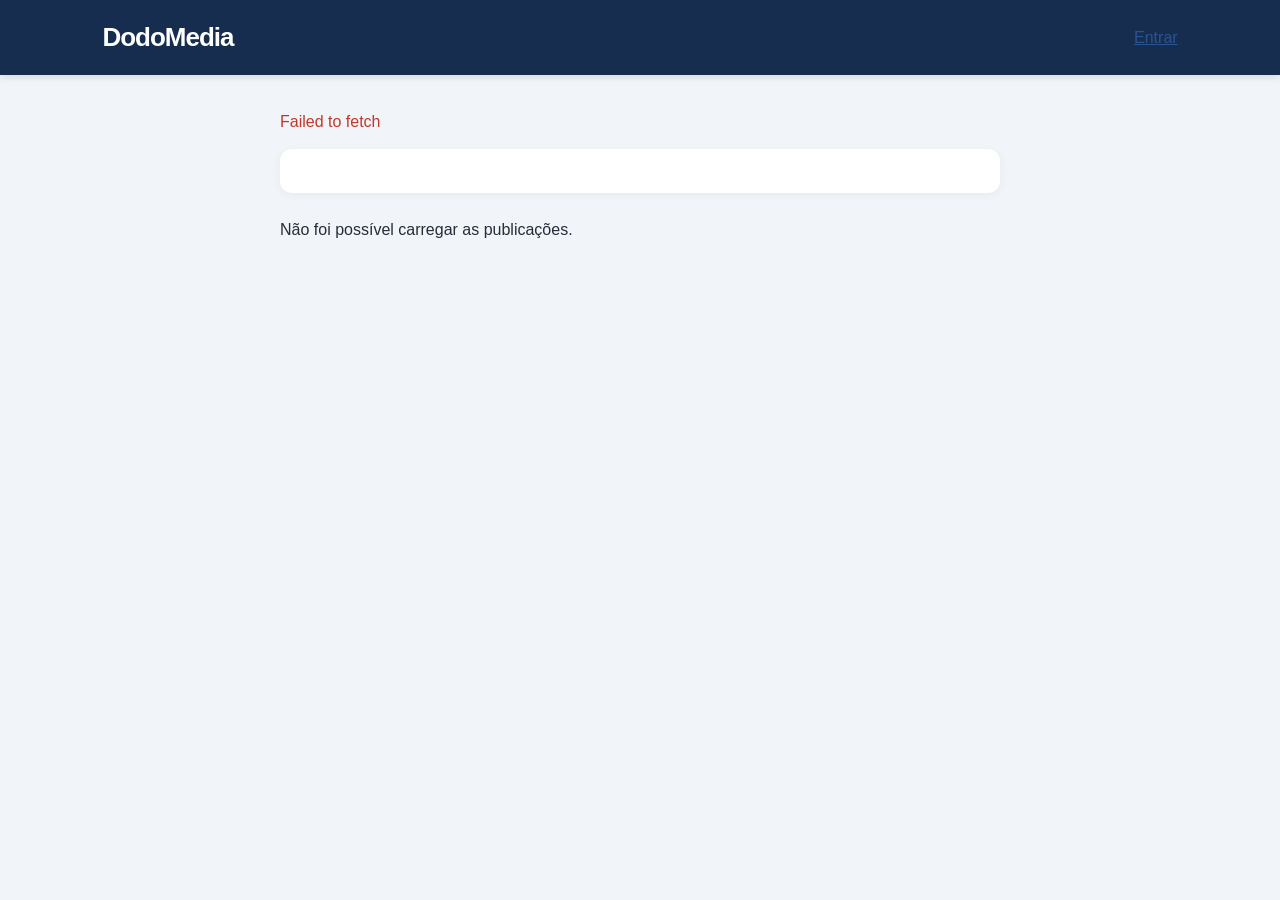
<file: Ponto_de_vista/código_PdV/index.html>
<!DOCTYPE html>
<html lang="pt-BR">
<head>
    <meta charset="UTF-8">
    <meta name="viewport" content="width=device-width, initial-scale=1">
    <title>DodoMedia</title>
    <link rel="stylesheet" href="./aparencia.css">
</head>
<body>
    
    <header class="topo">
        <h1 class="logo">DodoMedia</h1>

        <div id="area-usuario"></div>
    </header>

    <main class="pagina">

        <div id="mensagem"></div>

        <section id="area-novo-post"></section>

        <section id="feed">
            <p>Carregando publicações...</p>
        </section>

    </main>

    <script type="module" src="./JavaScript/main.js"></script>
</body>
</html>
</file>
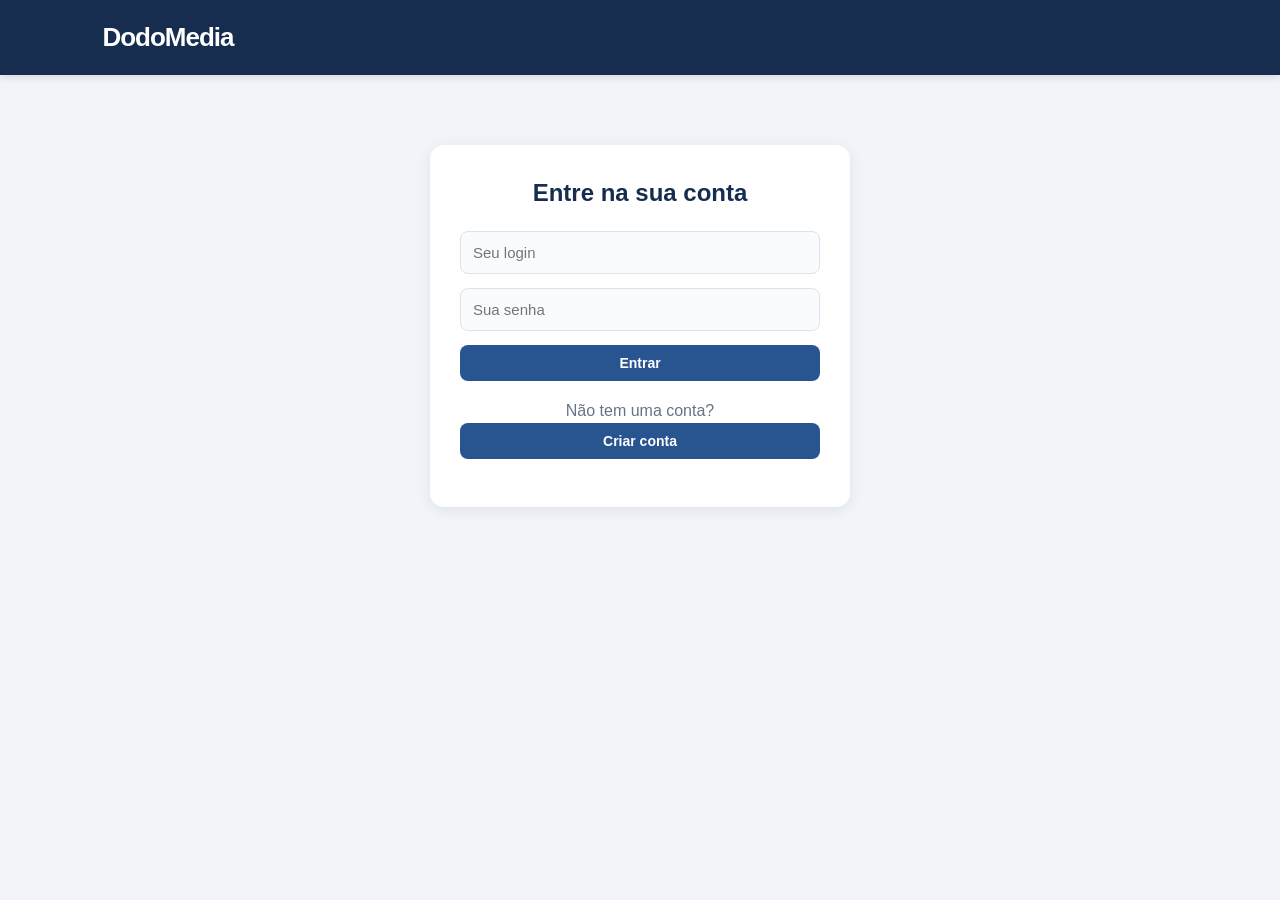
<file: Ponto_de_vista/código_PdV/login.html>
<!DOCTYPE html>
<html lang="pt-BR">
<head>
    <meta charset="UTF-8">
    <meta name="viewport" content="width=device-width, initial-scale=1">
    <title>Login - DodoMedia</title>
    <link rel="stylesheet" href="./aparencia.css">
</head>
<body>

    <header class="topo">
        <h1 class="logo">DodoMedia</h1>
    </header>

    <main class="pagina">
        <section id="area-autenticacao">

            <div id="formulario-login">
                <h2>Entre na sua conta</h2>

                <form id="form-login">
                    <input
                        type="text"
                        id="login"
                        placeholder="Seu login"
                        required
                    >

                    <input
                        type="password"
                        id="senha"
                        placeholder="Sua senha"
                        required
                    >

                    <button type="submit">Entrar</button>
                </form>

                <p>Não tem uma conta?</p>
                <button type="button" id="ir-cadastro">
                    Criar conta
                </button>
            </div>

            <div id="formulario-cadastro" hidden>
                <h2>Crie sua conta</h2>

                <form id="form-cadastro">
                    <input
                        type="text"
                        id="nome-cadastro"
                        placeholder="Seu nome"
                        required
                    >

                    <input
                        type="text"
                        id="login-cadastro"
                        placeholder="Escolha um login"
                        required
                    >

                    <input
                        type="password"
                        id="senha-cadastro"
                        placeholder="Escolha uma senha"
                        required
                    >

                    <input
                        type="url"
                        id="foto-cadastro"
                        placeholder="URL da foto de perfil (opcional)"
                    >

                    <button type="submit">Cadastrar</button>
                </form>

                <p>Já tem uma conta?</p>
                <button type="button" id="ir-login">
                    Fazer login
                </button>
            </div>

            <p id="mensagem" role="alert"></p>

        </section>
    </main>

    <script type="module" src="./JavaScript/login.js"></script>
</body>
</html>

</html>
</file>
<file: Ponto_de_vista/código_PdV/aparencia.css>
/* ==============================
   CONFIGURAÇÕES GERAIS
============================== */

* {
    margin: 0;
    padding: 0;
    box-sizing: border-box;
}

body {
    font-family: Arial, Helvetica, sans-serif;
    background-color: #f1f4f8;
    color: #252d3a;
    line-height: 1.5;
}

/* ==============================
   CABEÇALHO
============================== */

.topo {
    background-color: #172d50;
    color: white;
    padding: 18px 8%;
    display: flex;
    justify-content: space-between;
    align-items: center;
    box-shadow: 0 2px 8px rgba(0, 0, 0, 0.12);
}

.logo {
    font-size: 26px;
    font-weight: bold;
    letter-spacing: -1px;
}

#area-usuario {
    display: flex;
    align-items: center;
    gap: 15px;
    color: white;
}

/* ==============================
   ÁREA PRINCIPAL
============================== */

.pagina {
    width: 90%;
    max-width: 720px;
    margin: 35px auto;
}

#mensagem {
    margin-bottom: 15px;
    color: #c0392b;
}

/* ==============================
   FORMULÁRIO DE PUBLICAÇÃO
============================== */

#area-novo-post {
    background-color: white;
    padding: 22px;
    border-radius: 12px;
    margin-bottom: 25px;
    box-shadow: 0 2px 10px rgba(0, 0, 0, 0.05);
}

#form-novo-post {
    display: flex;
    flex-direction: column;
    gap: 12px;
}

/* ==============================
   CAMPOS DE TEXTO
============================== */

input,
textarea {
    width: 100%;
    padding: 12px;
    border: 1px solid #dce2eb;
    border-radius: 8px;
    font-size: 15px;
    font-family: inherit;
    outline: none;
    background-color: #fafbfd;
    transition: border 0.2s;
}

input:focus,
textarea:focus {
    border-color: #3867a8;
}

textarea {
    resize: vertical;
    min-height: 90px;
}

/* ==============================
   BOTÕES
============================== */

button {
    border: none;
    border-radius: 8px;
    padding: 10px 16px;
    background-color: #28558f;
    color: white;
    font-size: 14px;
    font-weight: bold;
    cursor: pointer;
    transition: background-color 0.2s, transform 0.2s;
}

button:hover {
    background-color: #1b3e6c;
    transform: translateY(-1px);
}

button:disabled {
    background-color: #7894b6;
    cursor: not-allowed;
    transform: none;
}

/* ==============================
   PUBLICAÇÕES
============================== */

.post {
    background-color: white;
    padding: 22px;
    border-radius: 12px;
    margin-bottom: 22px;
    box-shadow: 0 2px 10px rgba(0, 0, 0, 0.05);
}

.post p {
    overflow-wrap: anywhere;
}

.post img {
    max-width: 100%;
    border-radius: 10px;
    margin-top: 12px;
}

/* ==============================
   AÇÕES DA PUBLICAÇÃO
============================== */

.botao-curtir {
    background-color: #28558f;
}

.botao-editar-post {
    background-color: #d18b27;
}

.botao-editar-post:hover {
    background-color: #a96d18;
}

.botao-excluir-post,
.botao-excluir-comentario {
    background-color: #c44747;
}

.botao-excluir-post:hover,
.botao-excluir-comentario:hover {
    background-color: #a52e2e;
}

.botao-editar-comentario {
    background-color: #d18b27;
}

/* ==============================
   COMENTÁRIOS
============================== */

.form-comentario {
    display: flex;
    gap: 10px;
    margin-top: 15px;
}

.texto-comentario {
    flex: 1;
    min-width: 0;
}

.post a {
    color: #28558f;
    text-decoration: none;
    font-weight: bold;
}

.post a:hover {
    text-decoration: underline;
}

/* ==============================
   LINKS
============================== */

a {
    color: #28558f;
}

/* ==============================
   LOGIN E CADASTRO
============================== */

#area-autenticacao {
    width: 90%;
    max-width: 420px;
    margin: 70px auto;
    padding: 30px;
    background-color: white;
    border-radius: 14px;
    box-shadow: 0 3px 15px rgba(0, 0, 0, 0.08);
}

#area-autenticacao h2 {
    color: #172d50;
    margin-bottom: 20px;
    text-align: center;
}

#area-autenticacao form {
    display: flex;
    flex-direction: column;
    gap: 14px;
}

#area-autenticacao p {
    margin-top: 18px;
    text-align: center;
    color: #687386;
}

#area-autenticacao button {
    width: 100%;
}

/* ==============================
   RESPONSIVIDADE
============================== */

@media (max-width: 600px) {

    .topo {
        padding: 15px 5%;
        flex-direction: column;
        gap: 12px;
    }

    .logo {
        font-size: 23px;
    }

    .pagina {
        width: 94%;
        margin: 20px auto;
    }

    .post {
        padding: 16px;
    }

    #area-novo-post {
        padding: 16px;
    }

    .form-comentario {
        flex-direction: column;
    }

    #area-autenticacao {
        margin: 35px auto;
        padding: 22px;
    }
}

/* Fotos de perfil */
.foto-perfil {
    width: 42px;
    height: 42px;
    border-radius: 50%;
    object-fit: cover;
    flex-shrink: 0;
}
</file>
